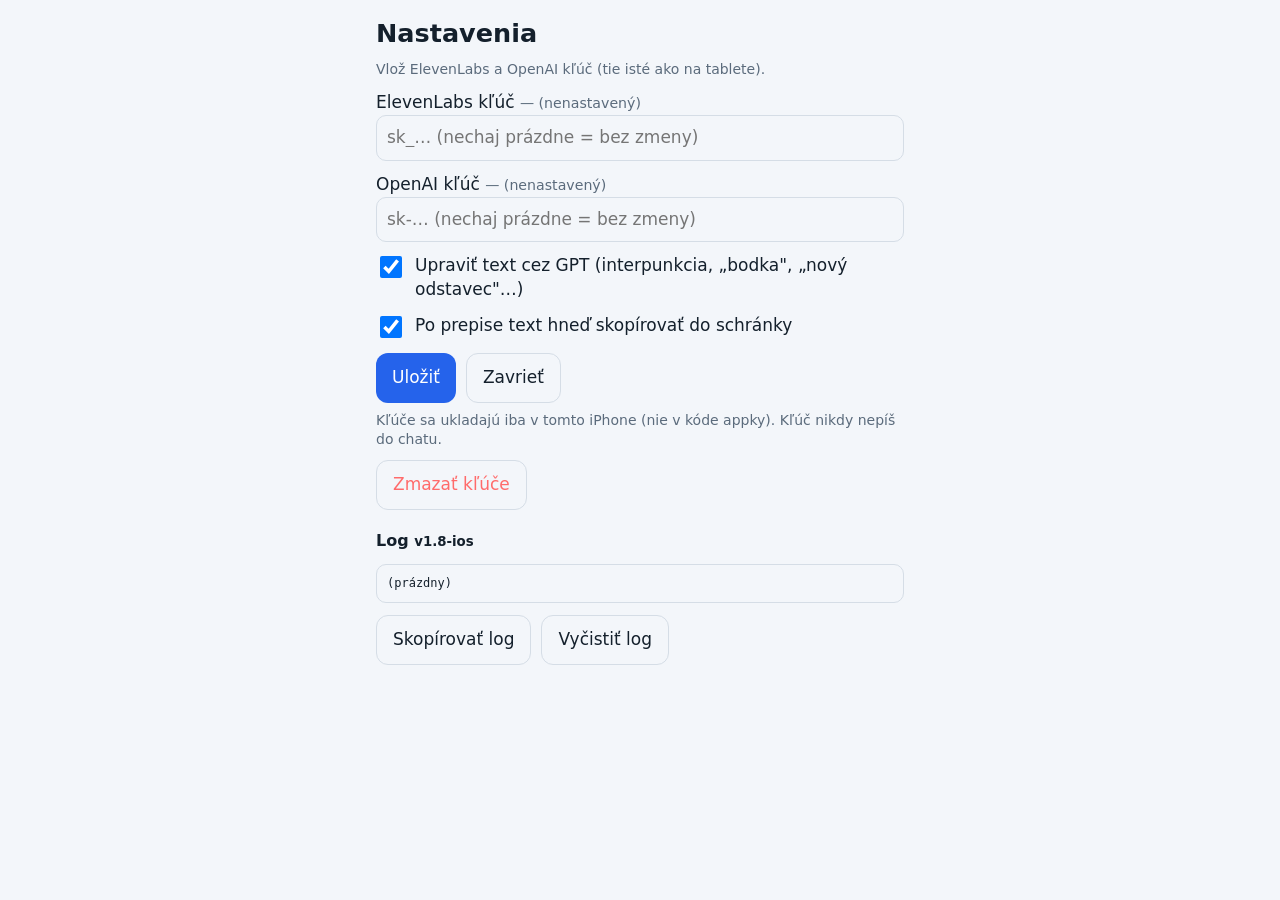
<file: index.html>
<!doctype html>
<html lang="sk">
<head>
<meta charset="utf-8">
<!-- Diktafón pre iPhone: stránka s obrazovkou. Logika je v app.js, vzhľad v style.css. -->
<meta name="viewport" content="width=device-width, initial-scale=1, viewport-fit=cover">
<!-- Obsah smie volať LEN ElevenLabs a OpenAI — kľúče z úložiska sa tak nedajú odoslať nikam inam. -->
<meta http-equiv="Content-Security-Policy" content="default-src 'self'; connect-src 'self' https://api.elevenlabs.io https://api.openai.com; img-src 'self' data:; media-src 'self' blob:; style-src 'self'; script-src 'self'; base-uri 'none'; form-action 'none'">
<meta name="theme-color" content="#0f1720">
<meta name="apple-mobile-web-app-capable" content="yes">
<meta name="mobile-web-app-capable" content="yes">
<meta name="apple-mobile-web-app-title" content="Diktafón">
<meta name="apple-mobile-web-app-status-bar-style" content="black-translucent">
<link rel="manifest" href="manifest.webmanifest">
<link rel="apple-touch-icon" href="icons/icon-180.png">
<link rel="icon" href="icons/icon-192.png">
<link rel="stylesheet" href="style.css">
<title>Diktafón</title>
</head>
<body data-state="idle">
<main>
  <header>
    <h1>Diktafón</h1>
    <button id="gear" class="ghost" aria-label="Nastavenia">⚙︎ Nastavenia</button>
  </header>

  <p id="install" class="note" hidden>Pridaj appku na plochu: dole ťukni na <b>Zdieľať</b> (štvorec so šípkou) → <b>Pridať na plochu</b>. Potom ju otváraj z plochy.</p>

  <section id="pending" class="card warn" hidden>
    <p><b>Neodoslaná nahrávka.</b> Minule sa prepis nedokončil — nahrávka je uložená v zariadení.</p>
    <div class="row"><button id="pendingSend">Odoslať znova</button><button id="pendingDrop" class="ghost">Zahodiť</button></div>
  </section>

  <section class="center">
    <button id="main" aria-label="Ťukni a diktuj">
      <svg viewBox="0 0 24 24" aria-hidden="true"><path d="M12 15a3 3 0 0 0 3-3V6a3 3 0 0 0-6 0v6a3 3 0 0 0 3 3zm5-3a5 5 0 0 1-10 0H5a7 7 0 0 0 6 6.9V22h2v-3.1A7 7 0 0 0 19 12h-2z"/></svg>
    </button>
    <p id="mainLabel" class="label">Ťukni a diktuj</p>
    <p id="timer" class="timer" hidden>0:00</p>
    <div id="level" class="level" hidden><span></span></div>
  </section>

  <section id="msg" class="card" hidden role="status"><b id="msgTitle"></b><p id="msgText"></p><button id="retry" hidden>Skúsiť znova</button></section>

  <section id="resultCard" class="card" hidden>
    <textarea id="result" rows="8" spellcheck="false" aria-label="Výsledný text"></textarea>
    <div class="row">
      <button id="copy">Kopírovať</button>
      <button id="share" class="ghost">Zdieľať</button>
      <button id="clear" class="ghost">Zmazať</button>
    </div>
    <p id="copied" class="note" hidden></p>
  </section>

  <p class="note foot">Počas nahrávania nechaj appku otvorenú a obrazovku zapnutú — iPhone inak mikrofón preruší.</p>
</main>

<aside id="settings" class="sheet" hidden>
  <div class="sheetBody">
    <h2>Nastavenia</h2>
    <p id="settingsNote" class="note" hidden></p>
    <label>ElevenLabs kľúč <small id="maskEleven"></small>
      <input id="elevenKey" type="password" autocomplete="off" autocapitalize="off" autocorrect="off" spellcheck="false" placeholder="sk_… (nechaj prázdne = bez zmeny)"></label>
    <label>OpenAI kľúč <small id="maskOpenai"></small>
      <input id="openaiKey" type="password" autocomplete="off" autocapitalize="off" autocorrect="off" spellcheck="false" placeholder="sk-… (nechaj prázdne = bez zmeny)"></label>
    <label class="check"><input id="gpt" type="checkbox"> Upraviť text cez GPT (interpunkcia, „bodka", „nový odstavec"…)</label>
    <label class="check"><input id="autoCopy" type="checkbox"> Po prepise text hneď skopírovať do schránky</label>
    <div class="row"><button id="save">Uložiť</button><button id="close" class="ghost">Zavrieť</button></div>
    <p id="saved" class="note" hidden></p>
    <p class="note">Kľúče sa ukladajú iba v tomto iPhone (nie v kóde appky). Kľúč nikdy nepíš do chatu.</p>
    <div class="row"><button id="wipe" class="ghost danger">Zmazať kľúče</button></div>
    <h3>Log <small id="ver"></small></h3>
    <pre id="logText"></pre>
    <div class="row"><button id="copyLog" class="ghost">Skopírovať log</button><button id="clearLog" class="ghost">Vyčistiť log</button></div>
  </div>
</aside>

<script type="module" src="app.js"></script>
</body>
</html>
</file>
<file: style.css>
/* Diktafón pre iPhone — vzhľad. TWEAK: farby stavov sú premenné --c-* hneď nižšie (rovnaké významy ako kruh v Android appke). */
:root {
  --bg: #0f1720; --card: #18222e; --text: #e8eef5; --muted: #93a1b1; --line: #2b394a;
  --btn: #2563eb; --btn-text: #fff;
  --c-idle: #2563eb; --c-recording: #e5383b; --c-transcribing: #f08c00; --c-polishing: #e6c200; --c-done: #2f9e44; --c-error: #a61e2d;
}
@media (prefers-color-scheme: light) {
  :root { --bg: #f3f6fa; --card: #fff; --text: #14202c; --muted: #5b6b7c; --line: #d5dde6; }
}
* { box-sizing: border-box; }
[hidden] { display: none !important; }
html, body { margin: 0; background: var(--bg); color: var(--text); font: 17px/1.4 -apple-system, system-ui, "Segoe UI", sans-serif; -webkit-text-size-adjust: 100%; }
main { max-width: 560px; margin: 0 auto; padding: calc(12px + env(safe-area-inset-top)) 16px calc(24px + env(safe-area-inset-bottom)); }
header { display: flex; align-items: center; justify-content: space-between; }
h1 { font-size: 24px; margin: 8px 0; }
h2 { margin: 0 0 8px; } h3 { margin: 20px 0 6px; font-size: 16px; }
.center { text-align: center; padding: 18px 0 8px; }
.label { font-size: 18px; margin: 14px 0 4px; }
.timer { font-size: 28px; font-variant-numeric: tabular-nums; margin: 0; }
.note { color: var(--muted); font-size: 14px; margin: 8px 0; }
.foot { text-align: center; margin-top: 22px; }
.card { background: var(--card); border: 1px solid var(--line); border-radius: 14px; padding: 14px; margin: 14px 0; }
.card p { margin: 6px 0; word-break: break-word; }
.card.warn { border-color: var(--c-transcribing); }
.card.err { border-color: var(--c-error); }

button { font: inherit; border: 0; border-radius: 12px; padding: 12px 16px; background: var(--btn); color: var(--btn-text); min-height: 44px; }
button.ghost { background: transparent; color: var(--text); border: 1px solid var(--line); }
button.danger { color: #ff6b6b; }
button:active { opacity: .75; }
.row { display: flex; gap: 10px; flex-wrap: wrap; margin-top: 10px; }

#main { width: 168px; height: 168px; min-height: 0; border-radius: 50%; padding: 0; background: var(--c-idle); box-shadow: 0 8px 28px rgba(0,0,0,.35); transition: background .2s; }
#main svg { width: 72px; height: 72px; fill: #fff; }
body[data-state="recording"] #main { background: var(--c-recording); animation: pulse 1.4s ease-in-out infinite; }
body[data-state="transcribing"] #main { background: var(--c-transcribing); }
body[data-state="polishing"] #main { background: var(--c-polishing); }
body[data-state="done"] #main { background: var(--c-done); }
body[data-state="error"] #main { background: var(--c-error); }
body[data-state="transcribing"] #main, body[data-state="polishing"] #main { pointer-events: none; }
@keyframes pulse { 50% { box-shadow: 0 0 0 18px rgba(229,56,59,.18); } }

.level { height: 8px; width: 60%; margin: 10px auto 0; border-radius: 4px; background: var(--line); overflow: hidden; }
.level span { display: block; height: 100%; width: calc(var(--lvl, 0) * 100%); background: var(--c-done); transition: width .08s linear; }

textarea, input[type="password"] { width: 100%; font: inherit; font-size: 17px; color: var(--text); background: var(--bg); border: 1px solid var(--line); border-radius: 10px; padding: 10px; }
textarea { resize: vertical; }
label { display: block; margin: 12px 0; }
label small { color: var(--muted); }
label.check { display: flex; gap: 10px; align-items: flex-start; }
label.check input { width: 22px; height: 22px; margin-top: 2px; flex: none; }
pre { background: var(--bg); border: 1px solid var(--line); border-radius: 10px; padding: 10px; max-height: 220px; overflow: auto; white-space: pre-wrap; word-break: break-word; font-size: 12px; }

.sheet { position: fixed; inset: 0; background: var(--bg); overflow-y: auto; z-index: 10; }
.sheetBody { max-width: 560px; margin: 0 auto; padding: calc(16px + env(safe-area-inset-top)) 16px calc(32px + env(safe-area-inset-bottom)); }
</file>
